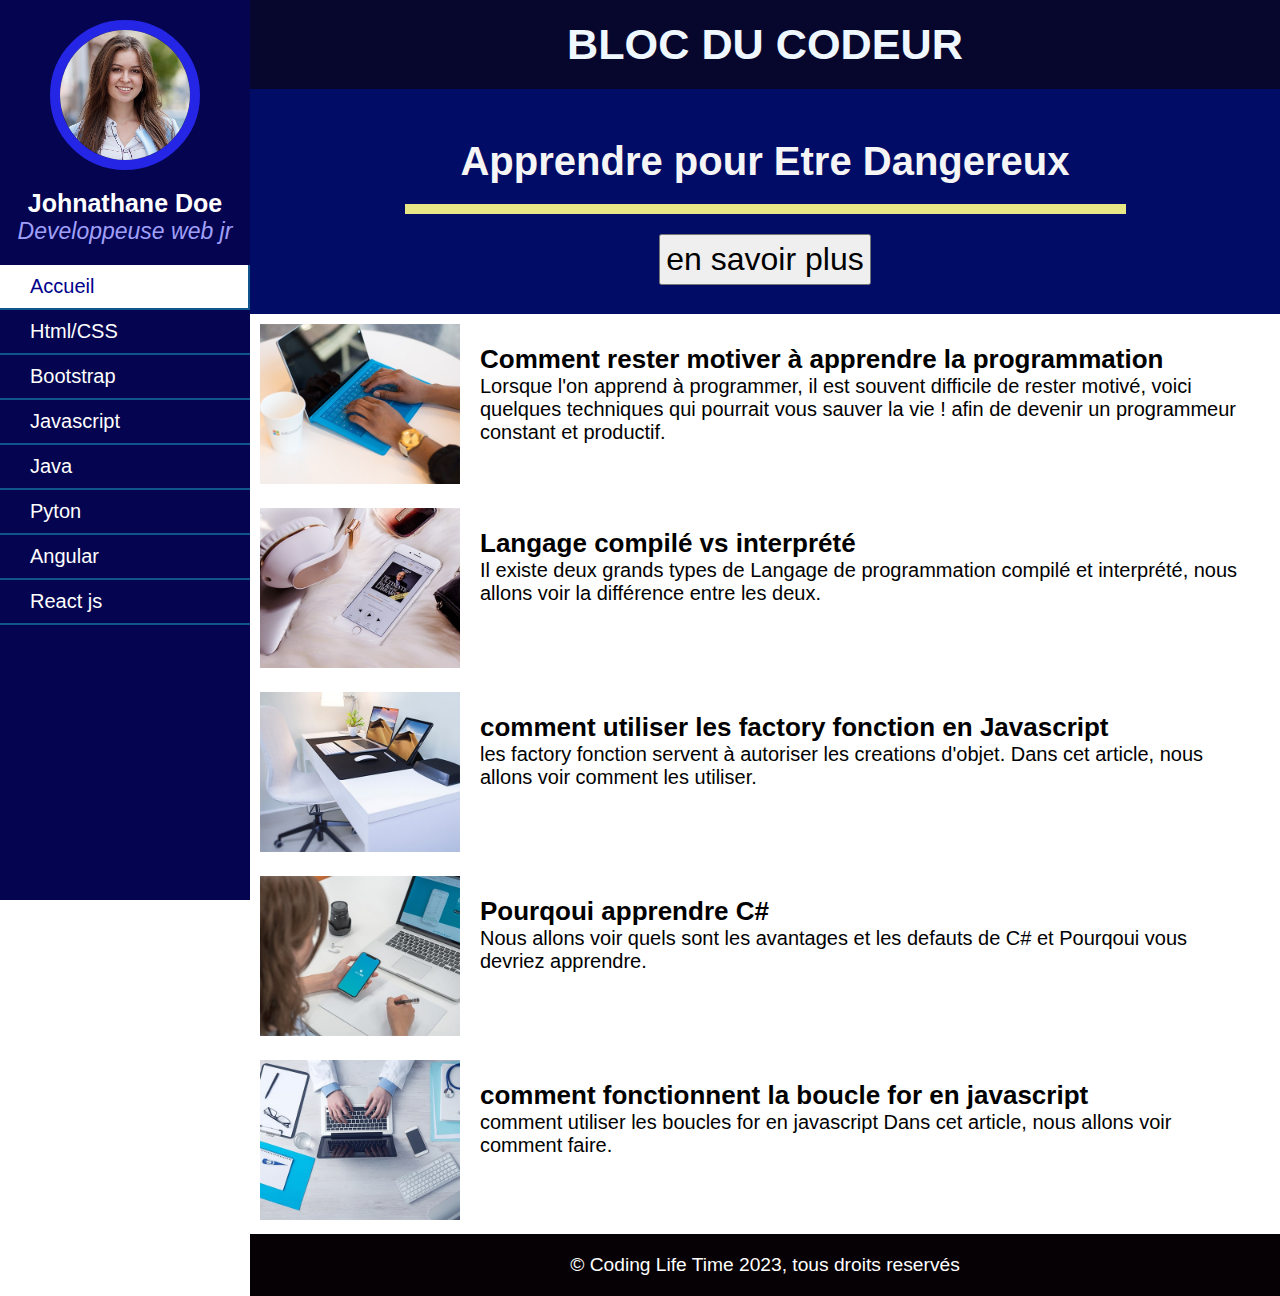
<file: blog.html>
<!DOCTYPE html>
<html lang="zxx">
<head>
  <meta charset="utf-8">
	<title>clshop-bloc du codeur</title>

	<link rel="stylesheet" href="css/style.css">
</head>

<body>
	<div class="container">
		<!-- DEBUT SECTION MENU LATERAL -->
		<div class="sidebar">
			<!-- DEBUT SECTION PROFIL DU BLOGEUR -->
			<div id="profil">
				<!-- PHOTO DE PROFIL -->
				<img src="images/blog/profile.jpg" alt="">

				<h3>Johnathane Doe</h3>
				<p>Developpeuse web jr</p>
			</div>
			<!-- FIN SECTION PROFIL DU BLOGEUR -->

			<!-- DEBUT SECTION LISTE DES ELEMENTS -->
			<ul>
				<li> <a href="#" class="active">Accueil</a></li>
				<li> <a href="#">Html/CSS</a></li>
				<li> <a href="#">Bootstrap</a></li>
				<li> <a href="#">Javascript</a></li>
				<li> <a href="#">Java</a></li>
				<li> <a href="#">Pyton</a></li>
				<li> <a href="#">Angular</a></li>
				<li> <a href="#">React js</a></li>
			</ul>

			<!-- FIN SECTION LISTE DES ELEMENTS -->

		</div>

		<!-- FIN SECTION MENU LATERAL -->

		<!-- debut section contenu blog -->

		<section>
			<!-- debut entête du blog -->
			<header>
				<h2> <a href="#">BLOC DU CODEUR</a></h2>
			</header>
			<!-- fin debut entête du blog -->

			<!-- debut section banniere -->
			<div class="banner">
				<div class="titre">
					<h2>Apprendre pour Etre Dangereux</h2>
				</div>
				<div class="trait"></div>
				<div class="btn">
					<button>en savoir plus</button>
				</div>
			</div>
			<!-- fin section banniere -->

			<!-- debut section des article  -->
			<div class="articles">
				<!-- debut article 1  -->
				<article>
					<div class="article">
						<img src="images/blog/blog-1.jpg" alt="">
					</div>
					<div class="titre-article">
						<h3>Comment rester motiver à apprendre la programmation</h3>
						<p>
							Lorsque l'on apprend à programmer, il est souvent
							difficile de rester motivé, voici quelques
							techniques qui pourrait vous sauver la vie ! afin
							de devenir un programmeur constant et productif.
						</p>
					</div>
					
				</article>
			</div>
			<!-- fin section des article 1  -->

			<!-- debut section des article 2 -->
			<article>
				<!-- debut article 2 -->
				<div class="article">
					<img src="images/blog/blog-2.jpg" alt="">
                  </div>
				  <div class="titre-article">
					<h3>Langage compilé vs interprété</h3>
                     <p>Il existe deux grands types de Langage de 
						programmation compilé et interprété, nous
						allons voir la différence entre les deux.
					  	</p>
				  </div>
			</article>
                 <!-- fin article 2 -->
                 <article>
				 <!-- debut article 3 -->
                  <div class="article">
					<img src="images/blog/blog-3.jpg" alt="">
                 </div>
				 <div class="titre-article">
                  <h3>comment utiliser les factory
					fonction en Javascript</h3>
					<p>les factory fonction servent à autoriser les
						creations d'objet. Dans cet article, nous allons
						voir comment les utiliser.
					</p>
				 </div>
				</article>
				<!-- fin article 3 -->
				<article>
					<!-- debut article 4 -->
					<div class="article">
						<img src="images/blog/blog-4.jpg" alt="">
                   </div>
				   <div class="titre-article">
                    <h3>Pourqoui apprendre C#</h3>
					<p>Nous allons voir quels sont les avantages et les
						defauts de C# et Pourqoui vous devriez
						apprendre. 
					</p>
				   </div>
				</article>
				<!-- fin article 4 -->

				<!-- debut article 5 -->
				<article>
					<div class="article">
                    <img src="images/blog/blog-5.jpg" alt="">
					</div>
					<div class="titre-article">
                      <h3>comment fonctionnent 
						la boucle for en javascript</h3>
						<p>comment utiliser les boucles for en javascript
							Dans cet article, nous allons voir comment 
							faire.
						</p>
					</div>
				</article>
				<!-- fin article 5 -->

				<!-- debut section pied de page  -->
				<div class="footer">
                 <p>&copy; Coding Life Time 2023, tous droits reservés </p>
				</div>

				<!-- fin section pied de page  -->
		</section>

	</div>
</body>

</html>
</file>
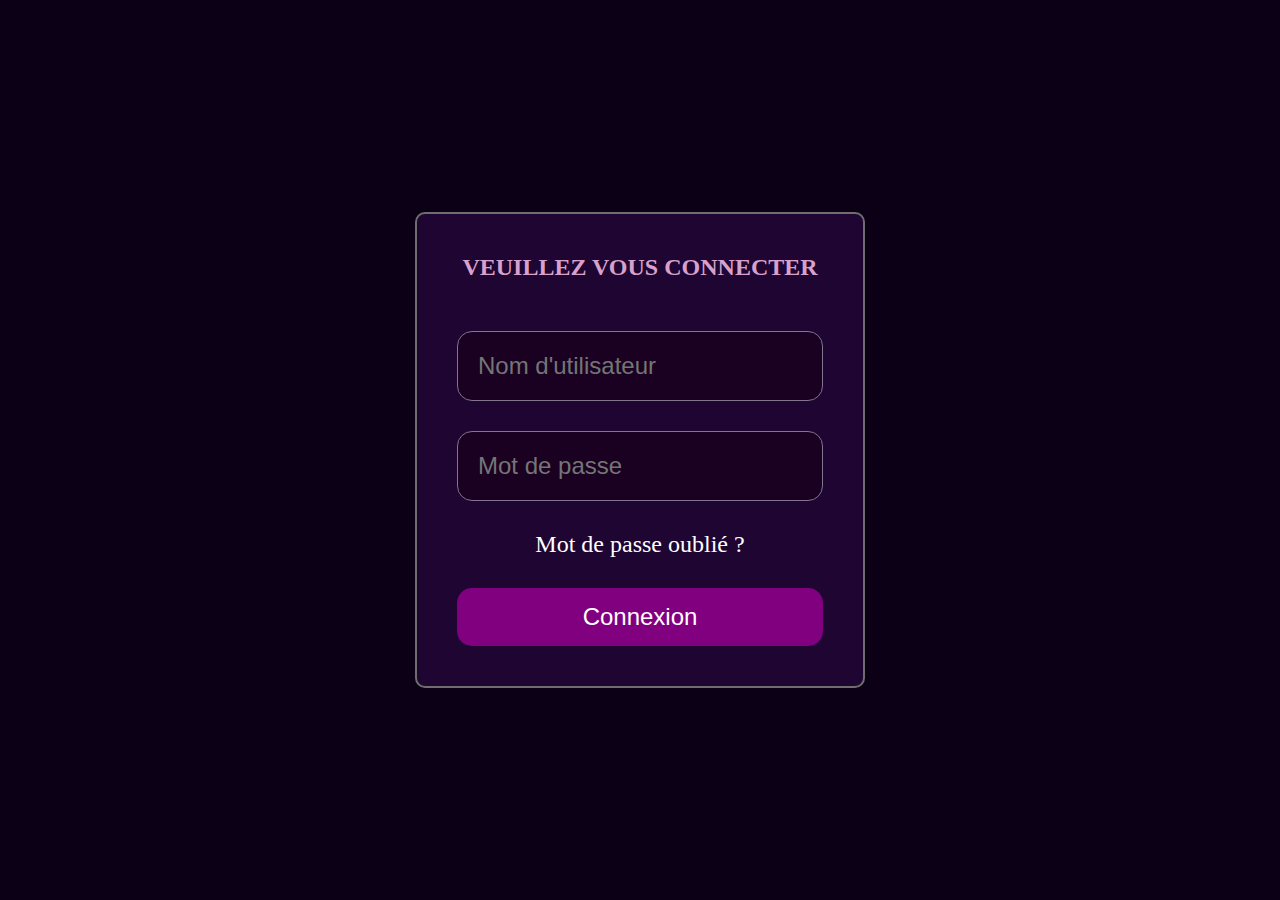
<file: connexion.html>
<!DOCTYPE html>
<html lang="zxx">
<head>
    <meta charset="UTF-8">
    <meta http-equiv="X-UA-Compatible" content="IE=edge">
    <meta name="viewport" content="width=device-width, initial-scale=1.0">
    <title>clshop-connexion</title>
    <link rel="stylesheet" href="css/style-form.css">
</head>
<body>
    <div class="container">
   <form >
    <h2>veuillez vous connecter</h2>
    <div class="username">
        <input type="text" placeholder="Nom d'utilisateur">
    </div>
    <div class="password">
        <input type="password" placeholder="Mot de passe"> 
     </div>
     <div class="lien">
        <a href="#">Mot de passe oublié ?</a>
     </div>
     <div class="btn">
       <button>Connexion</button>
     </div>
   </form>
    </div>
</body>
</html>
</file>
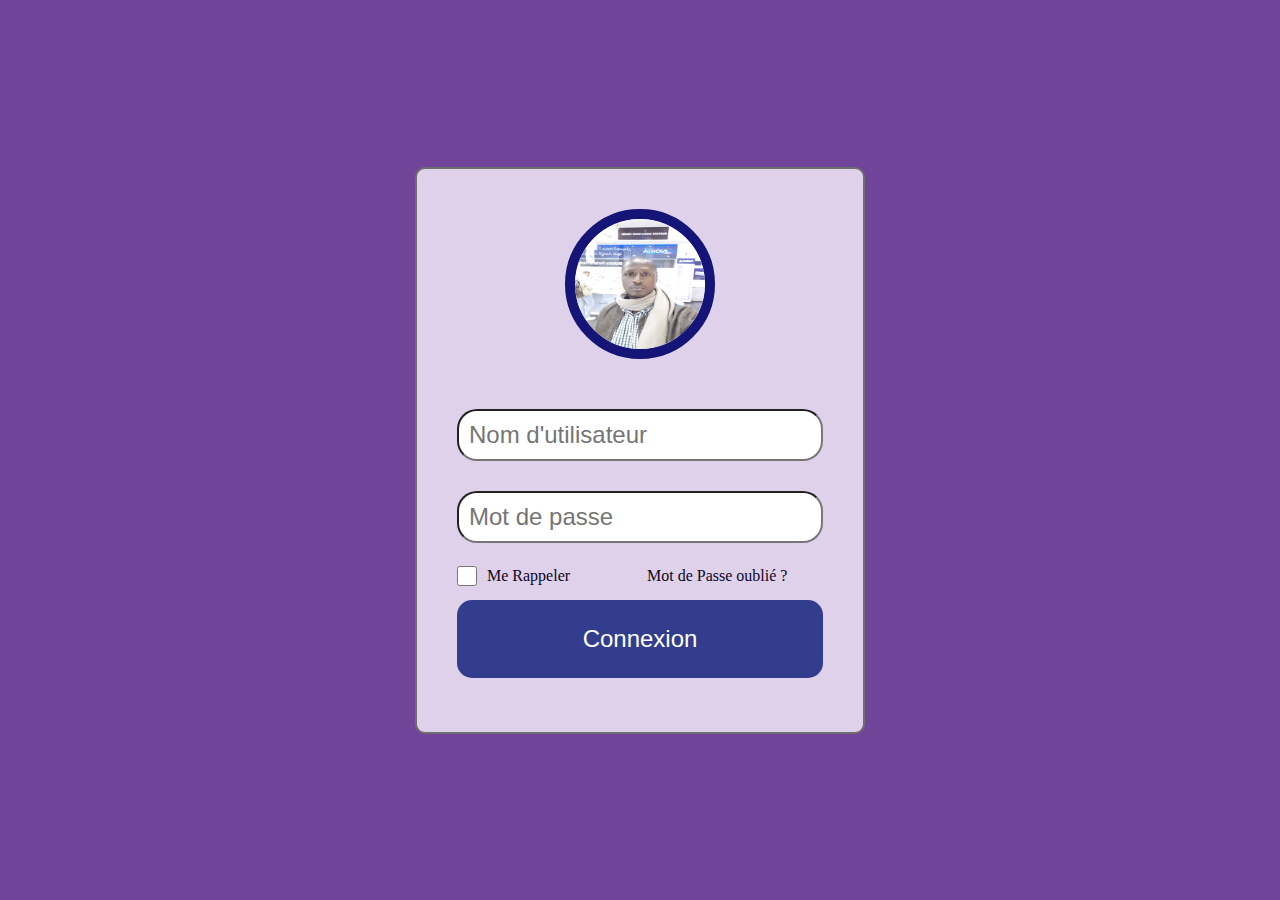
<file: devoir.html>
<!DOCTYPE html>
<html lang="zxx">
<head>
    <meta charset="UTF-8">
    <meta http-equiv="X-UA-Compatible" content="IE=edge">
    <meta name="viewport" content="width=device-width, initial-scale=1.0">
    <title>Connexion</title>
    <link rel="stylesheet" href="css/style-devoir.css">
</head>
<body>
   <div class="container">
    <form>
        <div>
        <img src="images/blog/fode.jpg" alt="">
    </div>
      
      <div class="username">
         <input type="text" placeholder="Nom d'utilisateur">
      </div>
      <div class="Mot de Passe">
        <input type="password" placeholder="Mot de passe">
      </div>
      <div class="lien">
        <div>
          <input type="checkbox">
          <a href="#"> Me Rappeler</a>      
        </div>
        <div>
          <a href="#">Mot de Passe oublié ?</a>  
        </div>
        
      </div>
         <div class="btn">
           <button>Connexion</button>
         </div>
    </form>
   </div> 
</body>
</html>
</file>
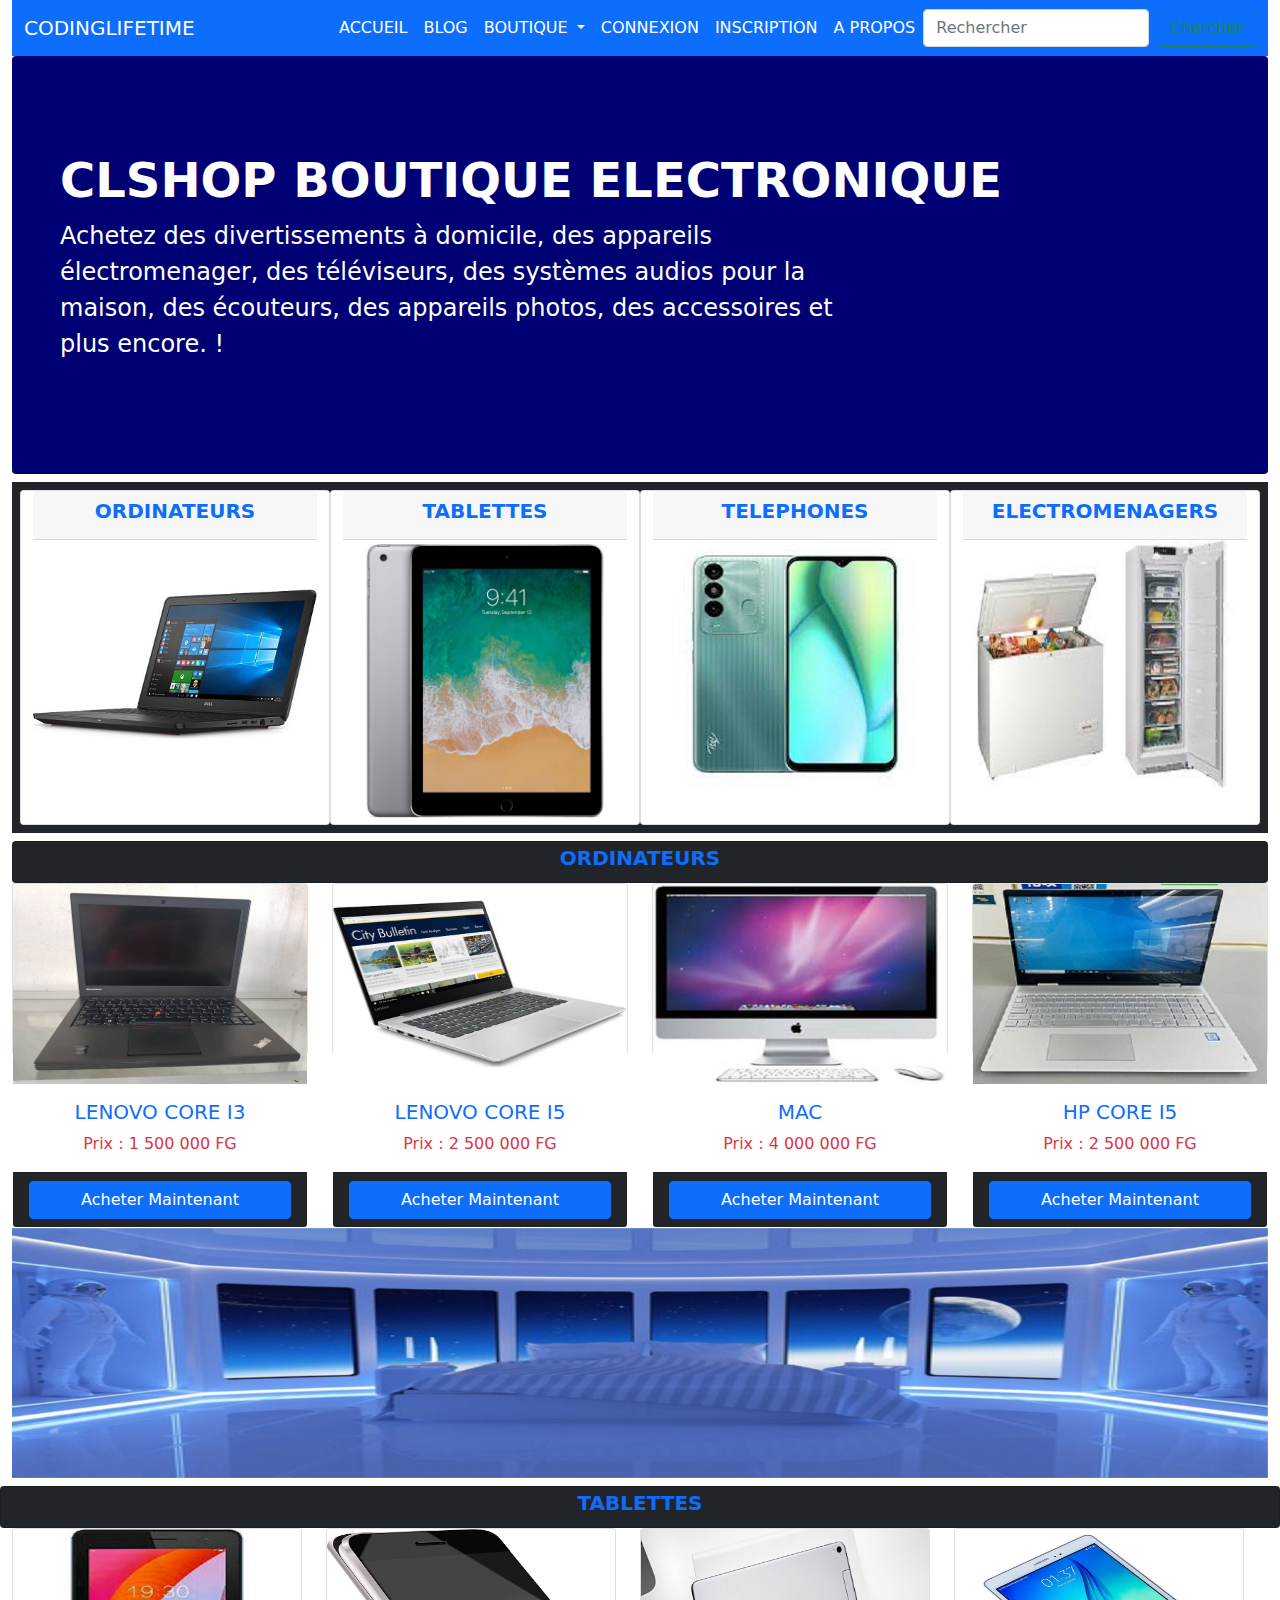
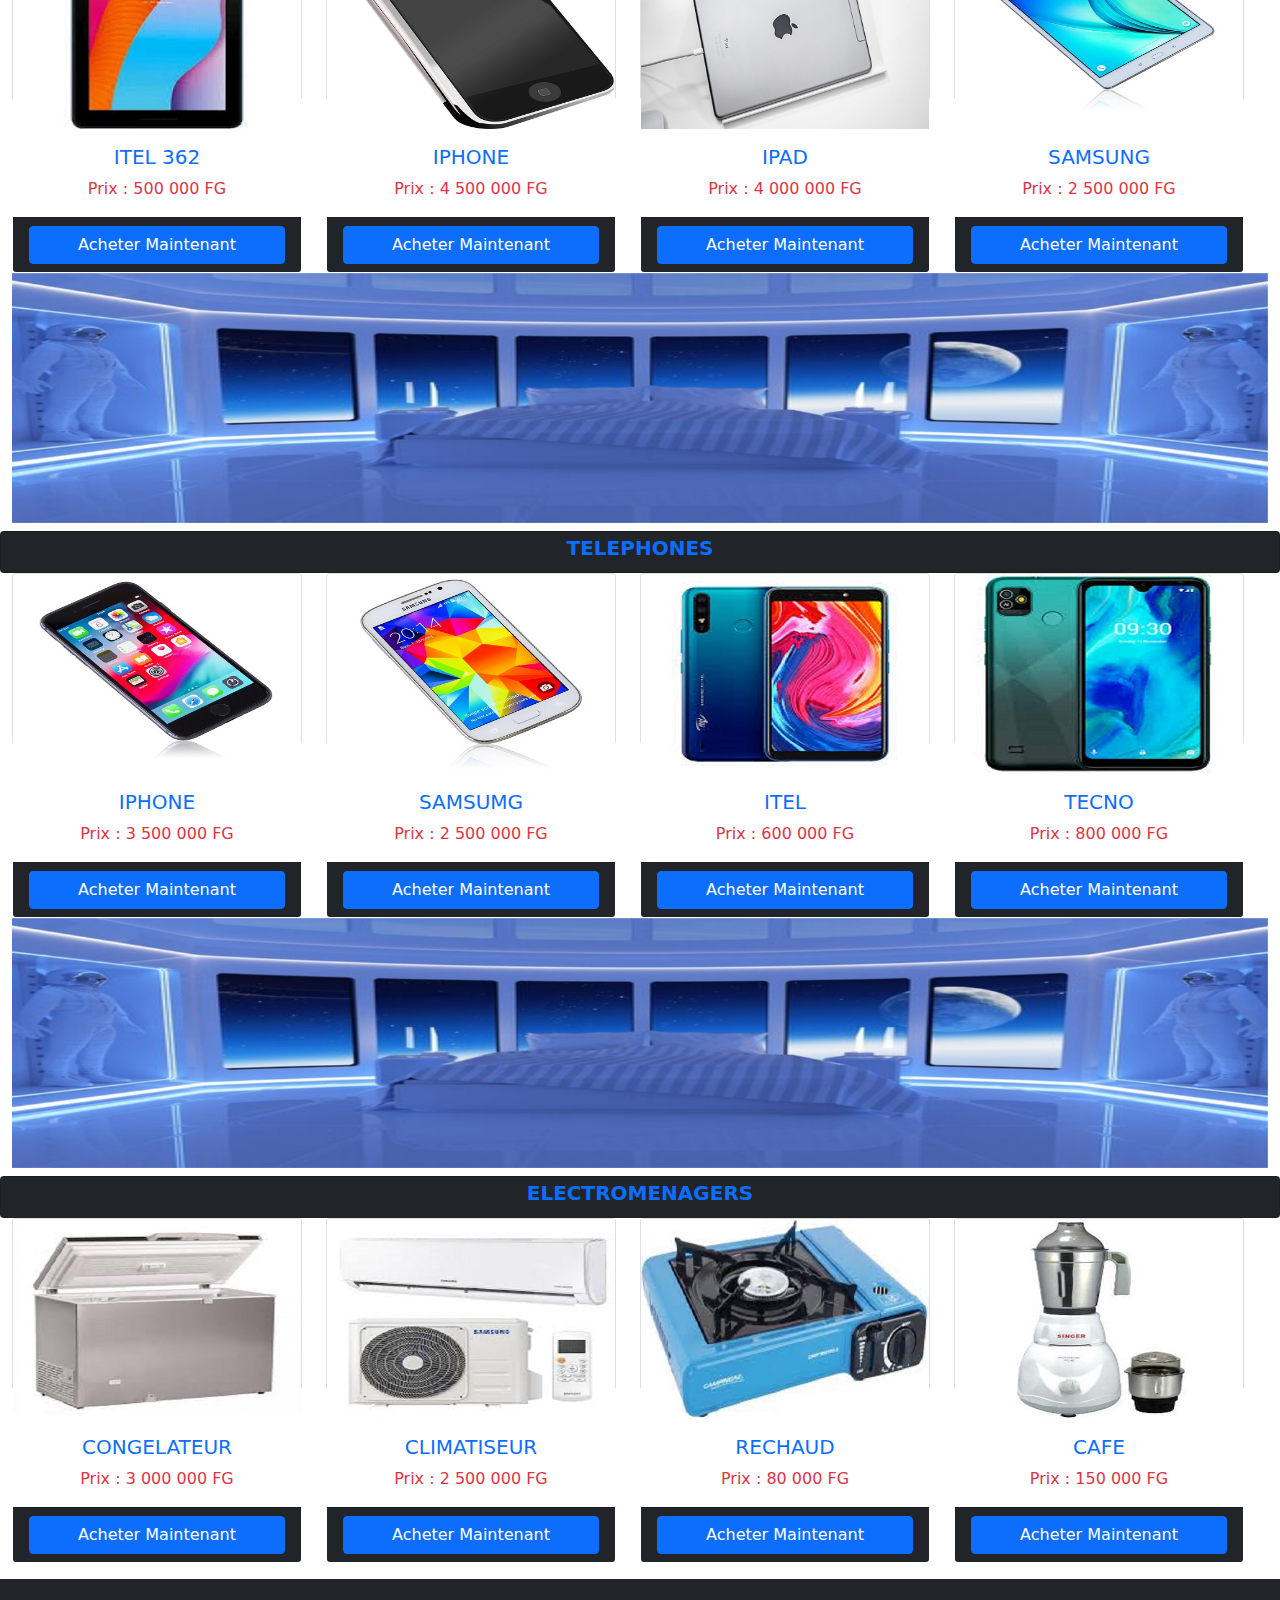
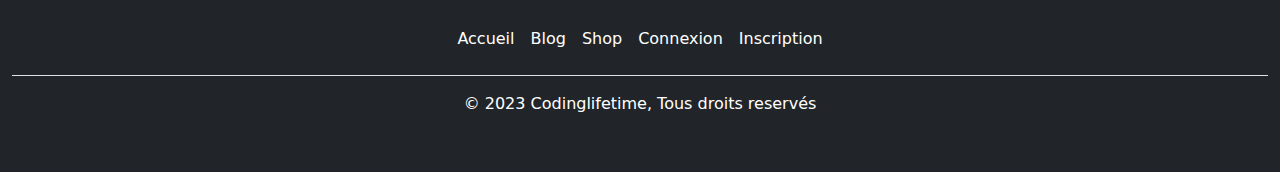
<file: electronique.html>
<!DOCTYPE html>
<html lang="zxx">

<head>
    <meta charset="UTF-8">
    <meta http-equiv="X-UA-Compatible" content="IE=edge">
    <meta name="viewport" content="width=device-width, initial-scale=1.0">
    <title>clshop-Page Electronique</title>
    <!-- liaison fichiers bootstrap  -->
    <link rel="stylesheet" href="css/bootstrap.min.css">
    <script src="js/bootstrap.min.js"></script>
</head>
<body>
    <div class="container-fluid">
         <!-- Debut section menu de navigation  -->
         <nav class="navbar navbar-expand-lg navbar-light bg-primary">
            <div class="container-fluid">
                <a class="navbar-brand text-white" href="index.html">CODINGLIFETIME</a>
                <button class="navbar-toggler" type="button" data-bs-toggle="collapse"
                    data-bs-target="#navbarSupportedContent" aria-controls="navbarSupportedContent"
                    aria-expanded="false" aria-label="Toggle navigation">
                    <span class="navbar-toggler-icon"></span>
                </button>
                <div class="collapse navbar-collapse" id="navbarSupportedContent">
                    <ul class="navbar-nav ms-auto mb-2 mb-lg-0">
                        <li class="nav-item">
                            <a class="nav-link text-white" aria-current="page" href="index.html">ACCUEIL</a>
                        </li>
                        <li class="nav-item">
                            <a class="nav-link text-white" href="blog.html">BLOG</a>
                        </li>
                        <li class="nav-item dropdown">
                            <a class="nav-link dropdown-toggle text-white" href="#" id="navbarDropdown" role="button"
                                data-bs-toggle="dropdown" aria-expanded="false">
                                BOUTIQUE
                            </a>
                            <ul class="dropdown-menu" aria-labelledby="navbarDropdown">
                                <li><a class="dropdown-item" href="shop.html">Shop</a></li>
                                <li><a class="dropdown-item" href="electronique.html">Electronique</a></li>

                            </ul>
                        </li>
                        <li class="nav-item">
                            <a class="nav-link text-white" href="connexion.html">CONNEXION</a>
                        </li>
                        </li>
                        <li class="nav-item">
                            <a class="nav-link text-white" href="inscription.html">INSCRIPTION</a>
                        </li>
                        <li class="nav-item">
                            <a class="nav-link text-white" href="apropos.html">A PROPOS</a>
                        </li>
                        </li>
                    </ul>
                    <form class="d-flex">
                        <input class="form-control me-2" type="search" placeholder="Rechercher" aria-label="Search">
                        <button class="btn btn-outline-success" type="submit">Chercher</button>
                    </form>
                </div>
            </div>
        </nav>
        <!-- Fin section menu de navigation  -->

        <!-- debut section banière -->
        <div class="p-5 rounded" style="background: #000075";>
            <div class="py-5 text-wite">
                <h1 class="display-5 fw-bolder text-white">CLSHOP BOUTIQUE ELECTRONIQUE</h1>
                <p class="col-md-8 fs-4 text-white">Achetez des divertissements à domicile, des appareils électromenager, des téléviseurs, des systèmes audios pour la maison, des écouteurs, des appareils photos, des accessoires et plus encore. !</p>
            </div>
        </div>
        <!-- fin section banière -->

        <!-- debut section type des produit -->
        <div class="container-fluid">
            <div class="row bg-dark p-2 mt-2">
                <div class="card col">
                    <div class="card-header text-center">
                        <h5 class="fw-bolder text-primary">ORDINATEURS</h5>
                    </div>
                    <img src="./images/pc.jpg" class="card-img-top" alt="">
                </div>

                <div class="card col">
                    <div class="card-header text-center">
                        <h5 class="fw-bolder text-primary">TABLETTES</h5>
                    </div>
                    <img src="./images/iphone1.jpg" class="card-img-top" alt="">
                </div>

                <div class="card col">
                    <div class="card-header text-center">
                        <h5 class="fw-bolder text-primary">TELEPHONES</h5>
                    </div>
                    <img src="./images/itel.jpeg" class="card-img-top" alt="">
                </div>
                <div class="card col">
                    <div class="card-header text-center">
                        <h5 class="fw-bolder text-primary">ELECTROMENAGERS</h5>
                    </div>
                    <img src="./images/conge.jpeg" class="card-img-top" alt="">
                </div>
            </div>
        </div>
        <!-- fin section type des produit -->

        <!-- début section ordi  -->
        <div class="card bg-dark text-white text-center mt-2 p-1">
            <h5 class="text-primary fw-bold">ORDINATEURS</h5>
        </div>
        <div class="row">
            <div class="col">
                <div class="card h-50">
                    <img src="images/lenov.jpg" style="height: 200px" class="card-img-top" alt="...">
                    <div class="card-body text-center">
                        <h5 class="card-title text-primary text-center">LENOVO CORE I3</h5>
                        <p class="card-text text-danger">Prix : 1 500 000 FG</p>
                    </div>
                    <div class="card-footer bg-dark">
                        <button class="btn btn-primary w-100">Acheter Maintenant</button>
                    </div>
                </div>
            </div>
            <div class="col">
                <div class="card h-50">
                    <img src="images/lenov1.jpg" style="height: 200px;" class="card-img-top" alt="...">
                    <div class="card-body text-center">
                        <h5 class="card-title text-primary text-center">LENOVO CORE I5</h5>
                        <p class="card-text text-danger">Prix : 2 500 000 FG</p>
                    </div>
                    <div class="card-footer bg-dark">
                        <button class="btn btn-primary w-100">Acheter Maintenant</button>
                    </div>
                </div>
            </div>
            <div class="col">
                <div class="card h-50">
                    <img src="images/mac.jpg" style="height: 200px" class="card-img-top" alt="...">
                    <div class="card-body">
                        <h5 class="card-title text-primary text-center">MAC</h5>
                        <p class="card-text text-center text-danger">Prix : 4 000 000 FG</p>
                    </div>
                    <div class="card-footer bg-dark">
                        <button class="btn btn-primary w-100">Acheter Maintenant</button>
                    </div>
                </div>
            </div>
            <div class="col">
                <div class="card h-50">
                    <img src="images/or.jpg" height="200" class="card-img-top" alt="...">
                    <div class="card-body">
                        <h5 class="card-title text-primary text-center">HP CORE I5</h5>
                        <p class="card-text text-center text-danger">Prix : 2 500 000 FG</p>
                    </div>
                    <div class="card-footer bg-dark">
                        <button class="btn btn-primary w-100">Acheter Maintenant</button>
                    </div>
                </div>
            </div>
        <!-- fin section ordi  -->
        <div id="carouselExampleSlidesOnly" class="carousel slide" data-bs-ride="carousel">
            <div class="carousel-inner">
                <div class="carousel-item active">
                    <img src="images/1.jpg" style="height: 250px;" class="d-block w-100" alt="...">
                </div>
                
            </div>
        </div>
        

        <!-- fin section tablette  -->
        <div class="card bg-dark text-white text-center mt-2 p-1">
            <h5 class="text-primary fw-bold">TABLETTES</h5>
        </div>
        <div class="row">
            <div class="col">
                <div class="card h-50">
                    <img src="images/itelt1.jpeg" style="height: 200px" class="card-img-top" alt="...">
                    <div class="card-body text-center">
                        <h5 class="card-title text-primary text-center">ITEL 362</h5>
                        <p class="card-text text-danger">Prix : 500 000 FG</p>
                    </div>
                    <div class="card-footer bg-dark">
                        <button class="btn btn-primary w-100">Acheter Maintenant</button>
                    </div>
                </div>
            </div>
            <div class="col">
                <div class="card h-50">
                    <img src="images/mobile.png" style="height: 200px;" class="card-img-top" alt="...">
                    <div class="card-body text-center">
                        <h5 class="card-title text-primary text-center">IPHONE</h5>
                        <p class="card-text text-danger">Prix : 4 500 000 FG</p>
                    </div>
                    <div class="card-footer bg-dark">
                        <button class="btn btn-primary w-100">Acheter Maintenant</button>
                    </div>
                </div>
            </div>
            <div class="col">
                <div class="card h-50">
                    <img src="images/ipad.jpg" style="height: 200px" class="card-img-top" alt="...">
                    <div class="card-body">
                        <h5 class="card-title text-primary text-center">IPAD</h5>
                        <p class="card-text text-center text-danger">Prix : 4 000 000 FG</p>
                    </div>
                    <div class="card-footer bg-dark">
                        <button class="btn btn-primary w-100">Acheter Maintenant</button>
                    </div>
                </div>
            </div>
            <div class="col">
                <div class="card h-50">
                    <img src="images/samsungt.jpg" height="200" class="card-img-top" alt="...">
                    <div class="card-body">
                        <h5 class="card-title text-primary text-center">SAMSUNG</h5>
                        <p class="card-text text-center text-danger">Prix : 2 500 000 FG</p>
                    </div>
                    <div class="card-footer bg-dark">
                        <button class="btn btn-primary w-100">Acheter Maintenant</button>
                    </div>
                </div>
            </div>
        </div>
        <!-- fin section tablette  -->
        <div id="carouselExampleSlidesOnly" class="carousel slide" data-bs-ride="carousel">
            <div class="carousel-inner">
                <div class="carousel-item active">
                    <img src="images/1.jpg" style="height: 250px;" class="d-block w-100" alt="...">
                </div>
                
            </div>
        </div>

        <!-- debut section telephone  -->
        <div class="card bg-dark text-white text-center mt-2 p-1">
            <h5 class="text-primary fw-bold">TELEPHONES</h5>
        </div>
        <div class="row">
            <div class="col">
                <div class="card h-50">
                    <img src="images/iphones.jpg" style="height: 200px" class="card-img-top" alt="...">
                    <div class="card-body text-center">
                        <h5 class="card-title text-primary text-center">IPHONE</h5>
                        <p class="card-text text-danger">Prix : 3 500 000 FG</p>
                    </div>
                    <div class="card-footer bg-dark">
                        <button class="btn btn-primary w-100">Acheter Maintenant</button>
                    </div>
                </div>
            </div>
            <div class="col">
                <div class="card h-50">
                    <img src="images/samm.jpg" style="height: 200px;" class="card-img-top" alt="...">
                    <div class="card-body text-center">
                        <h5 class="card-title text-primary text-center">SAMSUMG</h5>
                        <p class="card-text text-danger">Prix : 2 500 000 FG</p>
                    </div>
                    <div class="card-footer bg-dark">
                        <button class="btn btn-primary w-100">Acheter Maintenant</button>
                    </div>
                </div>
            </div>
            <div class="col">
                <div class="card h-50">
                    <img src="images/itel1.jpeg" style="height: 200px" class="card-img-top" alt="...">
                    <div class="card-body">
                        <h5 class="card-title text-primary text-center">ITEL</h5>
                        <p class="card-text text-center text-danger">Prix :  600 000 FG</p>
                    </div>
                    <div class="card-footer bg-dark">
                        <button class="btn btn-primary w-100">Acheter Maintenant</button>
                    </div>
                </div>
            </div>
            <div class="col">
                <div class="card h-50">
                    <img src="images/tecn.jpeg" height="200" class="card-img-top" alt="...">
                    <div class="card-body">
                        <h5 class="card-title text-primary text-center">TECNO</h5>
                        <p class="card-text text-center text-danger">Prix : 800 000 FG</p>
                    </div>
                    <div class="card-footer bg-dark">
                        <button class="btn btn-primary w-100">Acheter Maintenant</button>
                    </div>
                </div>
            </div>
        </div>
        <!-- fin   section telephone -->
        <div id="carouselExampleSlidesOnly" class="carousel slide" data-bs-ride="carousel">
            <div class="carousel-inner">
                <div class="carousel-item active">
                    <img src="images/1.jpg" style="height: 250px;" class="d-block w-100" alt="...">
                </div>
                
            </div>
        </div>

        <!-- debut section electromenagers -->
        <div class="card bg-dark text-white text-center mt-2 p-1">
            <h5 class="text-primary fw-bold">ELECTROMENAGERS</h5>
        </div>
        <div class="row">
            <div class="col">
                <div class="card h-50">
                    <img src="images/conge1.jpeg" style="height: 200px" class="card-img-top" alt="...">
                    <div class="card-body text-center">
                        <h5 class="card-title text-primary text-center">CONGELATEUR</h5>
                        <p class="card-text text-danger">Prix : 3 000 000 FG</p>
                    </div>
                    <div class="card-footer bg-dark">
                        <button class="btn btn-primary w-100">Acheter Maintenant</button>
                    </div>
                </div>
            </div>
            <div class="col">
                <div class="card h-50">
                    <img src="images/clim1.jpeg" style="height: 200px;" class="card-img-top" alt="...">
                    <div class="card-body text-center">
                        <h5 class="card-title text-primary text-center">CLIMATISEUR</h5>
                        <p class="card-text text-danger">Prix : 2 500 000 FG</p>
                    </div>
                    <div class="card-footer bg-dark">
                        <button class="btn btn-primary w-100">Acheter Maintenant</button>
                    </div>
                </div>
            </div>
            <div class="col">
                <div class="card h-50">
                    <img src="images/rechaud1.jpeg" style="height: 200px" class="card-img-top" alt="...">
                    <div class="card-body">
                        <h5 class="card-title text-primary text-center">RECHAUD</h5>
                        <p class="card-text text-center text-danger">Prix :  80 000 FG</p>
                    </div>
                    <div class="card-footer bg-dark">
                        <button class="btn btn-primary w-100">Acheter Maintenant</button>
                    </div>
                </div>
            </div>
            <div class="col">
                <div class="card h-50">
                    <img src="images/mena.jpg" height="200" class="card-img-top" alt="...">
                    <div class="card-body">
                        <h5 class="card-title text-primary text-center">CAFE</h5>
                        <p class="card-text text-center text-danger">Prix : 150 000 FG</p>
                    </div>
                    <div class="card-footer bg-dark">
                        <button class="btn btn-primary w-100">Acheter Maintenant</button>
                    </div>
                </div>
            </div>
        </div>
        <!-- fin section electromenagers -->

         <!-- Début section pied de page -->
         <div class="bg-dark mt-3">
            <footer class="py-3 my-4">
                <ul class="nav justify-content-center border-bottom pb-3 mb-3">
                    <li class="nav-item"><a href="index.html" class="nav-link px-2 text-white">Accueil</a></li>
                    <li class="nav-item"><a href="blog.html" class="nav-link px-2 text-white">Blog</a></li>
                    <li class="nav-item"><a href="shop.html" class="nav-link px-2 text-white">Shop</a></li>
                    <li class="nav-item"><a href="connexion.html" class="nav-link px-2 text-white">Connexion</a></li>
                    <li class="nav-item"><a href="inscription.html" class="nav-link px-2 text-white">Inscription</a></li>
                </ul>
                <p class="text-center text-white">&copy; 2023 Codinglifetime, Tous droits reservés</p>
            </footer>
        </div>
        <!-- fin section pied de page -->
</body>
</html>
</file>
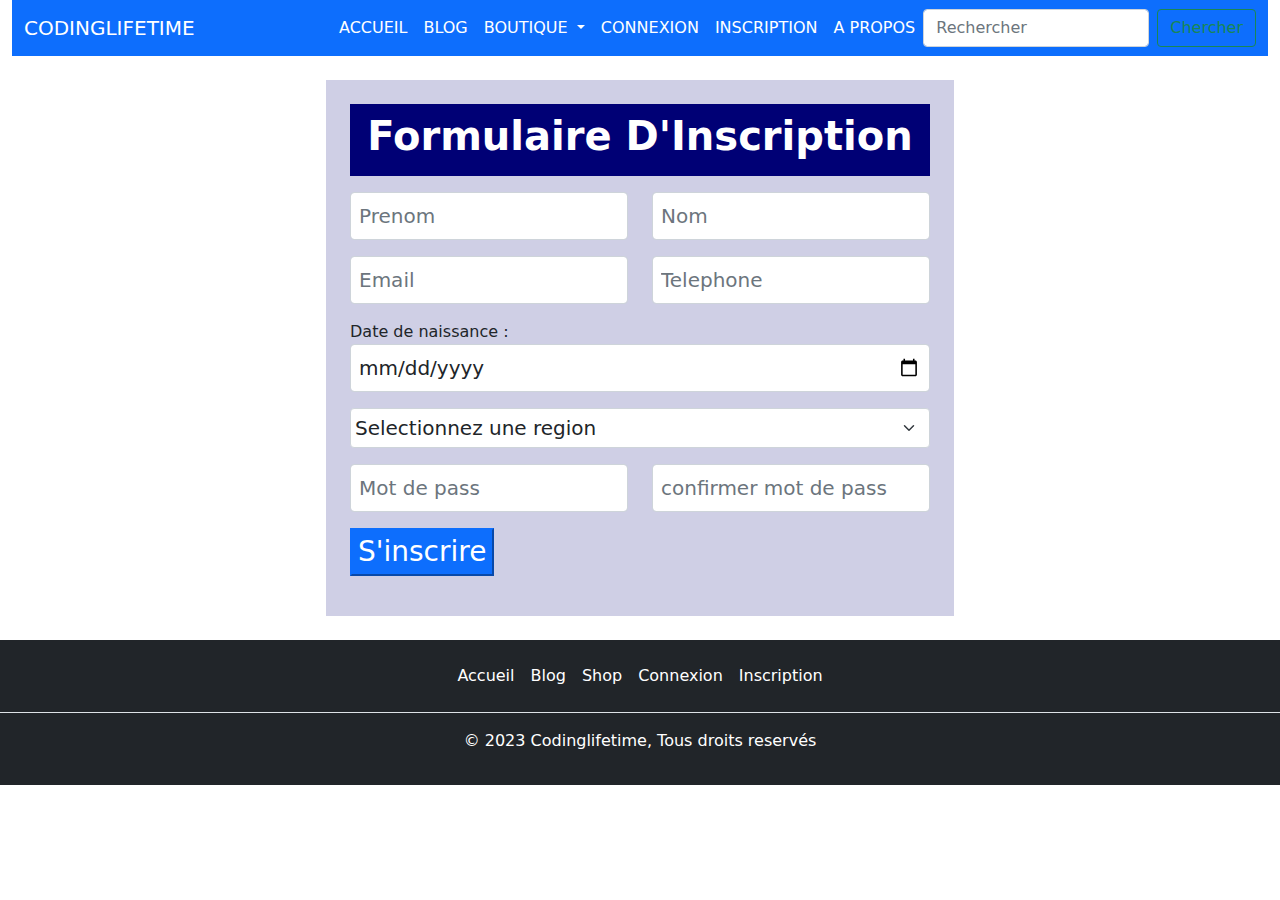
<file: inscription.html>
<!DOCTYPE html>
<html lang="en">

<head>
    <meta charset="UTF-8">
    <meta http-equiv="X-UA-Compatible" content="IE=edge">
    <meta name="viewport" content="width=device-width, initial-scale=1.0">
    <title>Inscrition - Clshop</title>
    <!-- liaison fichiers bootstrap  -->
    <link rel="stylesheet" href="css/bootstrap.min.css">
    <script src="js/bootstrap.min.js"></script>
</head>

<body>
    <div class="container-fluid">
        <!-- Debut section menu de navigation  -->
        <nav class="navbar navbar-expand-lg navbar-light bg-primary">
            <div class="container-fluid">
                <a class="navbar-brand text-white" href="index.html">CODINGLIFETIME</a>
                <button class="navbar-toggler" type="button" data-bs-toggle="collapse"
                    data-bs-target="#navbarSupportedContent" aria-controls="navbarSupportedContent"
                    aria-expanded="false" aria-label="Toggle navigation">
                    <span class="navbar-toggler-icon"></span>
                </button>
                <div class="collapse navbar-collapse" id="navbarSupportedContent">
                    <ul class="navbar-nav ms-auto mb-2 mb-lg-0">
                        <li class="nav-item">
                            <a class="nav-link text-white" aria-current="page" href="index.html">ACCUEIL</a>
                        </li>
                        <li class="nav-item">
                            <a class="nav-link text-white" href="blog.html">BLOG</a>
                        </li>
                        <li class="nav-item dropdown">
                            <a class="nav-link dropdown-toggle text-white" href="#" id="navbarDropdown" role="button"
                                data-bs-toggle="dropdown" aria-expanded="false">
                                BOUTIQUE
                            </a>
                            <ul class="dropdown-menu" aria-labelledby="navbarDropdown">
                                <li><a class="dropdown-item" href="shop.html">Shop</a></li>
                                <li><a class="dropdown-item" href="electronique.html">Electronique</a></li>

                            </ul>
                        </li>
                        <li class="nav-item">
                            <a class="nav-link text-white" href="connexion.html">CONNEXION</a>
                        </li>
                        </li>
                        <li class="nav-item">
                            <a class="nav-link text-white" href="inscription.html">INSCRIPTION</a>
                        </li>
                        <li class="nav-item">
                            <a class="nav-link text-white" href="apropos.html">A PROPOS</a>
                        </li>
                        </li>
                    </ul>
                    <form class="d-flex">
                        <input class="form-control me-2" type="search" placeholder="Rechercher" aria-label="Search">
                        <button class="btn btn-outline-success" type="submit">Chercher</button>
                    </form>
                </div>
            </div>
        </nav>
        <!-- Fin section menu de navigation  -->

        <!-- debut formulaire d'inscription -->
        <div class="mt-4 w-50 mx-auto p-4" style="background:#00007530;">
            <form>
                <div class="text-white text-center p-2 mb-3" style="background-color: #000075;">
                    <h2 class="fs-1 fw-bold">Formulaire D'Inscription</h2>
                </div>
                <div class="row mb-3">
                    <div class="col"> 
                        <input class="form-control p-2 fs-5" type="text" placeholder="Prenom">
                    </div>
                    <div class="col">
                        <input class="form-control p-2 fs-5" type="text" placeholder="Nom">
                    </div>
                </div>
                <div class="row mb-3">
                    <div class="col">
                        <input class="form-control p-2 fs-5" type="email" placeholder="Email">
                    </div>
                    <div class="col">
                        <input class="form-control p-2 fs-5" type="text" placeholder="Telephone">
                    </div>
                </div>
                <div class="mb-3">
                    <label>Date de naissance :</label><br>
                    <input class="form-control p-2 fs-5" type="date">
                    <!-- <input class="form-control" type="date" name="" id=""> -->
                </div>
                <div class="mb-3">
                    <select class="form-select p-1 fs-5">
                        <option value="">Selectionnez une region</option>
                        <option value="">Conakry</option>
                        <option value="">Kindia</option>
                        <option value="">Mamou</option>
                        <option value="">Boké</option>
                        <option value="">Labé</option>
                        <option value="">Kankan</option>
                        <option value="">Faranah</option>
                        <option value="">N'zérékoré</option>
                    </select>
                </div>
                <div class="row mb-3">
                    <div class="col">
                        <input class="form-control p-2 fs-5" type="password" placeholder="Mot de pass">
                    </div>
                    <div class="col">
                        <input class="form-control p-2 fs-5" type="password" placeholder="confirmer mot de pass">
                    </div>
                </div>
                <div class="mb-3">
                    <button class="brn btn-primary fs-3">S'inscrire</button>
                </div>
            </form>
        </div>
    </div>
    <!-- fin formulaire d'inscription -->

    <!-- Début section pied de page -->
    <div class="bg-dark mt-3">
        <footer class="py-3 my-4">
            <ul class="nav justify-content-center border-bottom pb-3 mb-3">
                <li class="nav-item"><a href="index.html" class="nav-link px-2 text-white">Accueil</a></li>
                <li class="nav-item"><a href="blog.html" class="nav-link px-2 text-white">Blog</a></li>
                <li class="nav-item"><a href="shop.html" class="nav-link px-2 text-white">Shop</a></li>
                <li class="nav-item"><a href="connexion.html" class="nav-link px-2 text-white">Connexion</a></li>
                <li class="nav-item"><a href="inscription.html" class="nav-link px-2 text-white">Inscription</a></li>
            </ul>
            <p class="text-center text-white">&copy; 2023 Codinglifetime, Tous droits reservés</p>
        </footer>
    </div>
    <!-- fin section pied de page -->
</body>

</html>
</file>
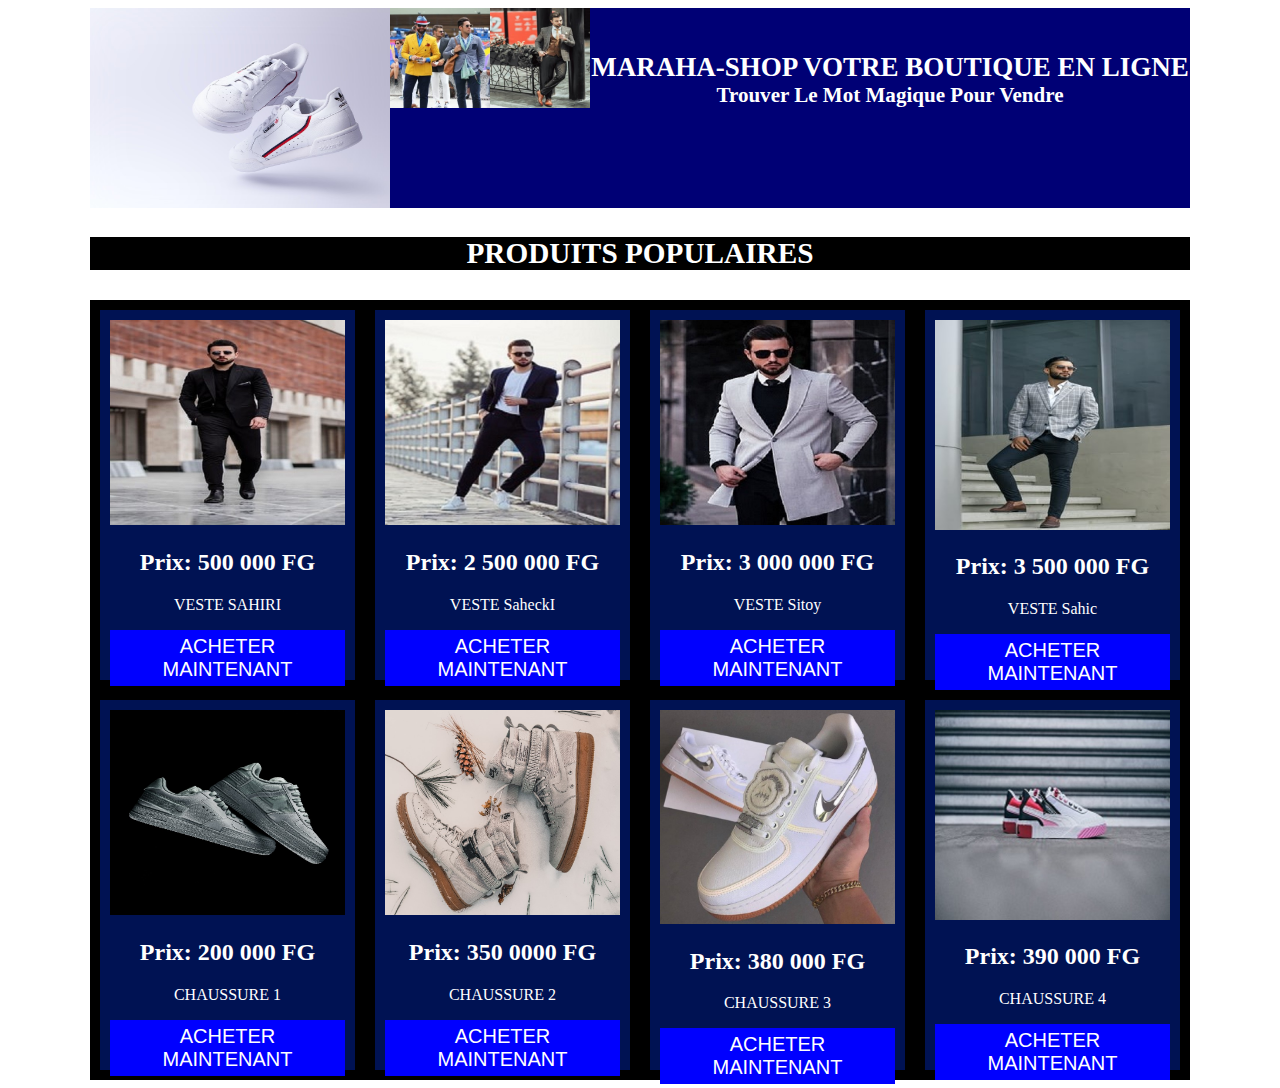
<file: intro.html>
<!DOCTYPE html>
<html>
<head>
	<title>introduction de ma page</title>
	<meta charset="utf-8">
	<style>

		.petite-image{
            width: 100px;
			float: left;
            }

		#bloc-titre{

			text-align: center;
			padding-top: 35px;
			line-height: 5px;
			font-size: 18px;
		}

		#bloc-principal{

			background-color: #000075;
			color: #FFF;
		}


        #bloc-produit{
			background-color: #000;
			color: white;
			font-size: 25px;
			text-transform: uppercase;
			text-align: center;
		}
		
		#produit{
			background-color: #000;
			color: #FFF;
	}
		.liste{
			height: 350px;
			width: 235px;
			background-color: #001253;
			float: left;
			margin: 10px;
			padding: 10px;
			text-align: center;
		}
		.image-liste img{
			width: 100%
		}
		.liste button{
               background-color: blue;
               color: white;
               font-size: 20px;
               border: none;
               padding: 5px;
              cursor: pointer;
		} 

		#chaussure{
			background-color: #000;
			color: #FFF;
		}

		.liste{
			height: 350px;
			width: 235px;
			background-color: #001253;
			float: left;
			margin: 10px;
			padding: 10px;
			text-align: center;
		}
		.image-chaussure img{
			width: 100%
		}

		.liste button{
			background-color: blue;
			color: white;
			font-size: 20px;
			border: none;
			padding: 5px;
			cursor: pointer;
		}
	</style>
</head>
<body>
	<main style="width: 1100px; margin: auto;">

		     <!-- DEBUT SECTION BLOC PRINCIPAL -->

		  <div id="bloc-principal">

		     <img src="images/c2.jpg" style="width: 300px; height:  200px; float: left;">
		     	 <img src="images/v10.jpeg" class="petite-image">
		     	  <img src="images/v11.jpeg" class="petite-image">
		     	    <div id="bloc-titre">
		     	    	<h2 style="text-transform: uppercase;">Maraha-shop votre boutique en ligne</h2>
		     	    	  <h3 style="text-transform: capitalize;">trouver le mot magique pour vendre</h3>
		     	    	
		     	    </div>
		     	<br style="clear: both;">
		     </div>

             <!-- FIN SECTION BLOC PRINCIPAL -->

		<!-- DEBUT SECTION PRODUIT POPULAIRE -->

		<div id="bloc-produit">
			<h3>PRODUITS POPULAIRES</h3>
		       </div>

		<!-- FIN SECTION PRODUIT POPULATION -->

         <!-- DEBUT SECTION LISTE PRODUIT -->

		<div id="produit">
			<div class="liste">
				<div class="image-liste">
					<img src="images/v2.jpeg" alt="IMAGE VESTE">
					  </div>
					<div class="prix">
						<h2>Prix: 500 000 FG</h2>
						<p>VESTE SAHIRI</p>
						<button>ACHETER MAINTENANT</button>
						
					</div>
			    </div>
			   <div class="liste">
			     <div class="image-liste">
			       <img src="images/v3.jpeg" alt="IMAGE VESTE">
			          </div>
			          <div class="prix">
			           	<h2>Prix: 2 500 000 FG</h2>
			           	 <p>VESTE SaheckI</p>
			           	   <button>ACHETER MAINTENANT</button>
			        		
			          </div> 	
			         </div>  		
			        <div class="liste"> 
			          <div class="image-liste">
			        		<img src="images/v4.jpeg" alt="IMAGE VESTE">
			        		</div>
			        		<div class="prix">
			        			<h2>Prix: 3 000 000 FG</h2>
			        			<p>VESTE Sitoy</p>
			        			<button>ACHETER MAINTENANT</button>    	
			                </div>
			        </div>	
			        <div class="liste">
			        	<div class="image-liste">
			        		<img src="images/v5.jpeg" alt="IMAGE VESTE" style="height: 210px;">
			        		  </div>
			        		<div class="prix">
			        			<h2>Prix: 3 500 000 FG</h2>
			        			<p>VESTE Sahic</p>
			        			<button>ACHETER MAINTENANT</button>
			        		</div>
			        	</div>
			        	<br style="clear: both;">
			        </div>
			     <!-- FIN SECTION LISTE PRODUIT    		 -->   



			     <!-- DEBUT SECTION CHAUSSURE -->

                  <div id="chaussure">
                  	<div class="liste">
                  		<div class="image-chaussure">
                  			<img src="images/c8.jpg" alt="IMAGE CHAUSSURE">
                  		</div>
                  		<div class="prix">
                  			<h2>Prix: 200 000 FG</h2>
                  			<p>CHAUSSURE 1</p>
                  			<button>ACHETER MAINTENANT</button>
                  		</div>
                  	</div>
       
                 <div class="liste">
                 	 <div class="image-chaussure">
                 	 	<img src="images/c13.jpg" alt="IMAGE CHAUSSURE">
                 	 </div>
                 	 <div class="prix">
                 	 	<h2>Prix: 350 0000 FG</h2>
                 	 	<p>CHAUSSURE 2</p>
                 	 	<button>ACHETER MAINTENANT</button>
                 	 </div>
                 </div>
                 
                 <div class="liste">
                 	<div class="image-chaussure">
                 		<img src="images/c15.png" alt="IMAGE CHAUSSURE">
                 	</div>
                 	<div class="prix">
                 		<h2>Prix: 380 000 FG</h2>
                 		<p>CHAUSSURE 3</p>
                 		<button>ACHETER MAINTENANT</button>
                 	</div>
                 </div>
                  
                  <div class="liste">
                  	<div class="image-chaussure">
                  		<img src="images/c3.jpg" alt="IMAGE CHAUSSURE" style="height: 210px;">
                  	</div>
                  	<div class="prix">
                  		<h2>Prix: 390 000 FG</h2>
                  		<p>CHAUSSURE 4</p>
                  		<button>ACHETER MAINTENANT</button>
                  	</div>
                  </div>
                  <br style="clear: both;">
             </div>
                  <!-- FIN SECTION CHAUSSURE -->

			   </main> 
			</body>   
		</html>
</file>
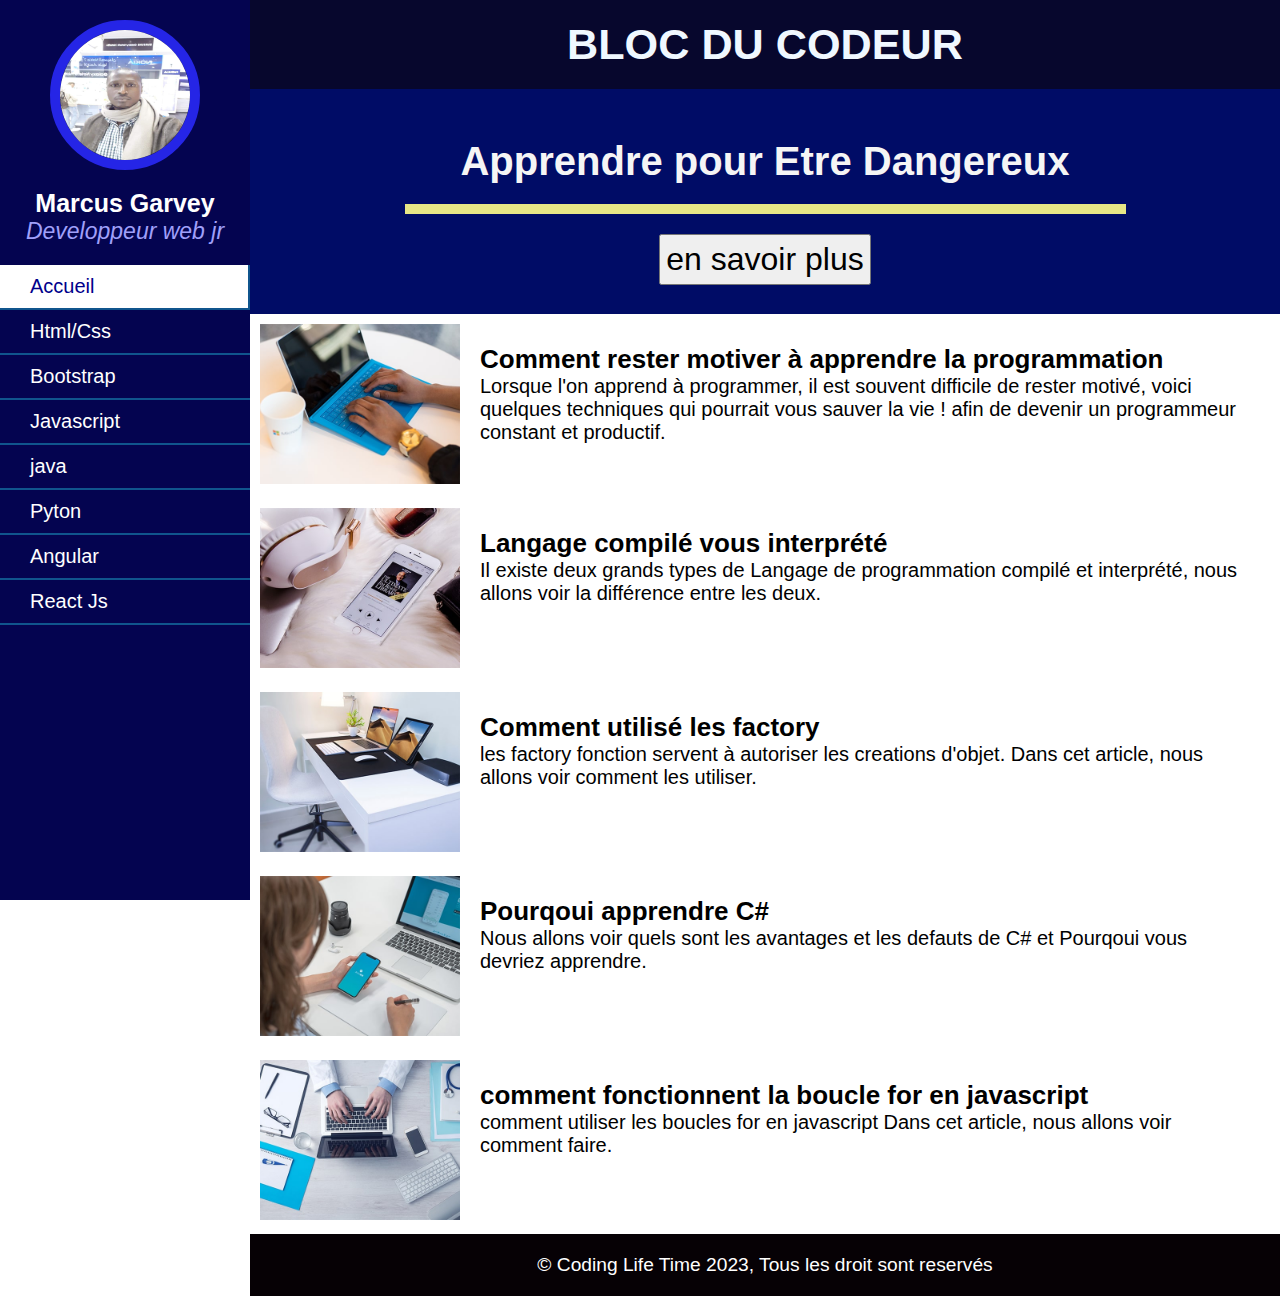
<file: marcus.html>
<!DOCTYPE html>
<html lang="zxx">
<head>
    <meta charset="UTF-8">
   
    <title>clshop-bloc codeur</title>
    <link rel="stylesheet" href="css/style1.css">
</head>
<body> 
   <div class="container">
    <!-- debut section menu lateral  -->
       <div class="sidebar">
     <!-- debut section profil blogeur  -->
        <div id="profil">
       <!-- photo de profil  -->
        <img src="images/blog/fode.jpg" alt="">
           <h3>Marcus Garvey</h3>
            <p>Developpeur web jr</p>
     </div>
     <!-- fin section profil du bloguer  -->

     <!-- debut section liste des elements  -->
        <ul>
            <li> <a href="#" class="active">Accueil</a></li>
            <li> <a href="#">Html/Css</a></li>
            <li> <a href="#">Bootstrap</a></li>
            <li> <a href="#">Javascript</a></li>
            <li> <a href="#">java</a></li>
            <li> <a href="#">Pyton</a></li>
            <li> <a href="#">Angular</a></li>
            <li> <a href="#">React Js</a></li>
        </ul>
            <!-- fin section liste des elements  -->
        </div>
            <!-- fin section menu lateral  -->

            <!-- debut section contenu blog  -->
            <section>
                <!-- debut entête blog  -->
                <header>
                    <h2><a href="#">BLOC DU CODEUR</a></h2>
                </header>
                <!-- fin entête du blog  -->

                <!-- debut section banniere -->
                
            <div class="banner">
                <div class="titre">
                    <h2>Apprendre pour Etre Dangereux</h2>
                </div>
                <div class="trait"></div>
                <div class="btn">
                    <button>en savoir plus</button>
                </div>
            </div>
               <!-- fin section banniere -->

               <!-- debut section des articles  -->
               <div class="articles">
                 <!-- debut article 1  -->
                 <article>
                      <div class="article">
                         <img src="images/blog/blog-1.jpg" alt="">
                      </div>
                      <div class="titre-article">
                        <h3>Comment rester motiver à apprendre la programmation</h3>
                        <p>
                            Lorsque l'on apprend à programmer, il est souvent 
                            difficile de rester motivé, voici quelques
                            techniques qui pourrait vous sauver la vie ! afin
                            de devenir un programmeur constant et productif.
                        </p>
                      </div>
                 </article>
                </div>
                  <!-- fin section des articles 1  -->
                  
                  <!-- debut  sectin des article 2  -->
                  <article>
                         <!-- debut article 2  -->
                         <div class="article">
                              <img src="images/blog/blog-2.jpg" alt="">
                         </div>
                         <div class="titre-article">
                         <h3>Langage compilé vous interprété</h3>
                         <p>
                            Il existe deux grands types de Langage de 
                            programmation compilé et interprété, nous
                            allons voir la différence entre les deux.
                         </p>
                    </div>
            </article>
                 <!-- fin article 2  -->

                 <!-- debut article 3  -->
                 <article>
                    <div class="article">
                          <img src="images/blog/blog-3.jpg" alt="">
                    </div> 
                     <div class="titre-article">
                        <h3>Comment utilisé les factory</h3>
                        <p>les factory fonction servent à autoriser les
                            creations d'objet. Dans cet article, nous allons
                            voir comment les utiliser.
                        </p>
                     </div>
                 </article> 
                 <!-- fin article 3  -->

                 <!-- debut article 4  -->
                 <article>
                    <div class="article">
                         <img src="images/blog/blog-4.jpg" alt="">
                    </div>
                    <div class="titre-article">
                         <h3>Pourqoui apprendre C#</h3>
                         <p>Nous allons voir quels sont les avantages et les
                            defauts de C# et Pourqoui vous devriez
                            apprendre.
                        </p>
                    </div>
                 </article>
                 <!-- fin article 4  -->

                 <!-- debut article 5  -->
                 <article>
                    <div class="article">
                        <img src="images/blog/blog-5.jpg" alt="">
                    </div>
                    <div class="titre-article">
                       <h3>comment fonctionnent 
						la boucle for en javascript</h3>
                        <p>comment utiliser les boucles for en javascript
							Dans cet article, nous allons voir comment 
							faire.
                        </p>
                    </div>
                 </article>
                 <!-- fin article 5  -->

                 <!-- debut section pied de page  -->
                 <div class="footer">
                    <p>&copy; Coding Life Time 2023, Tous les droit sont reservés</p>
                 </div>
                 <!-- fin section pied de page  -->
        </section>
    </div> 
 </body>
</html>
</file>
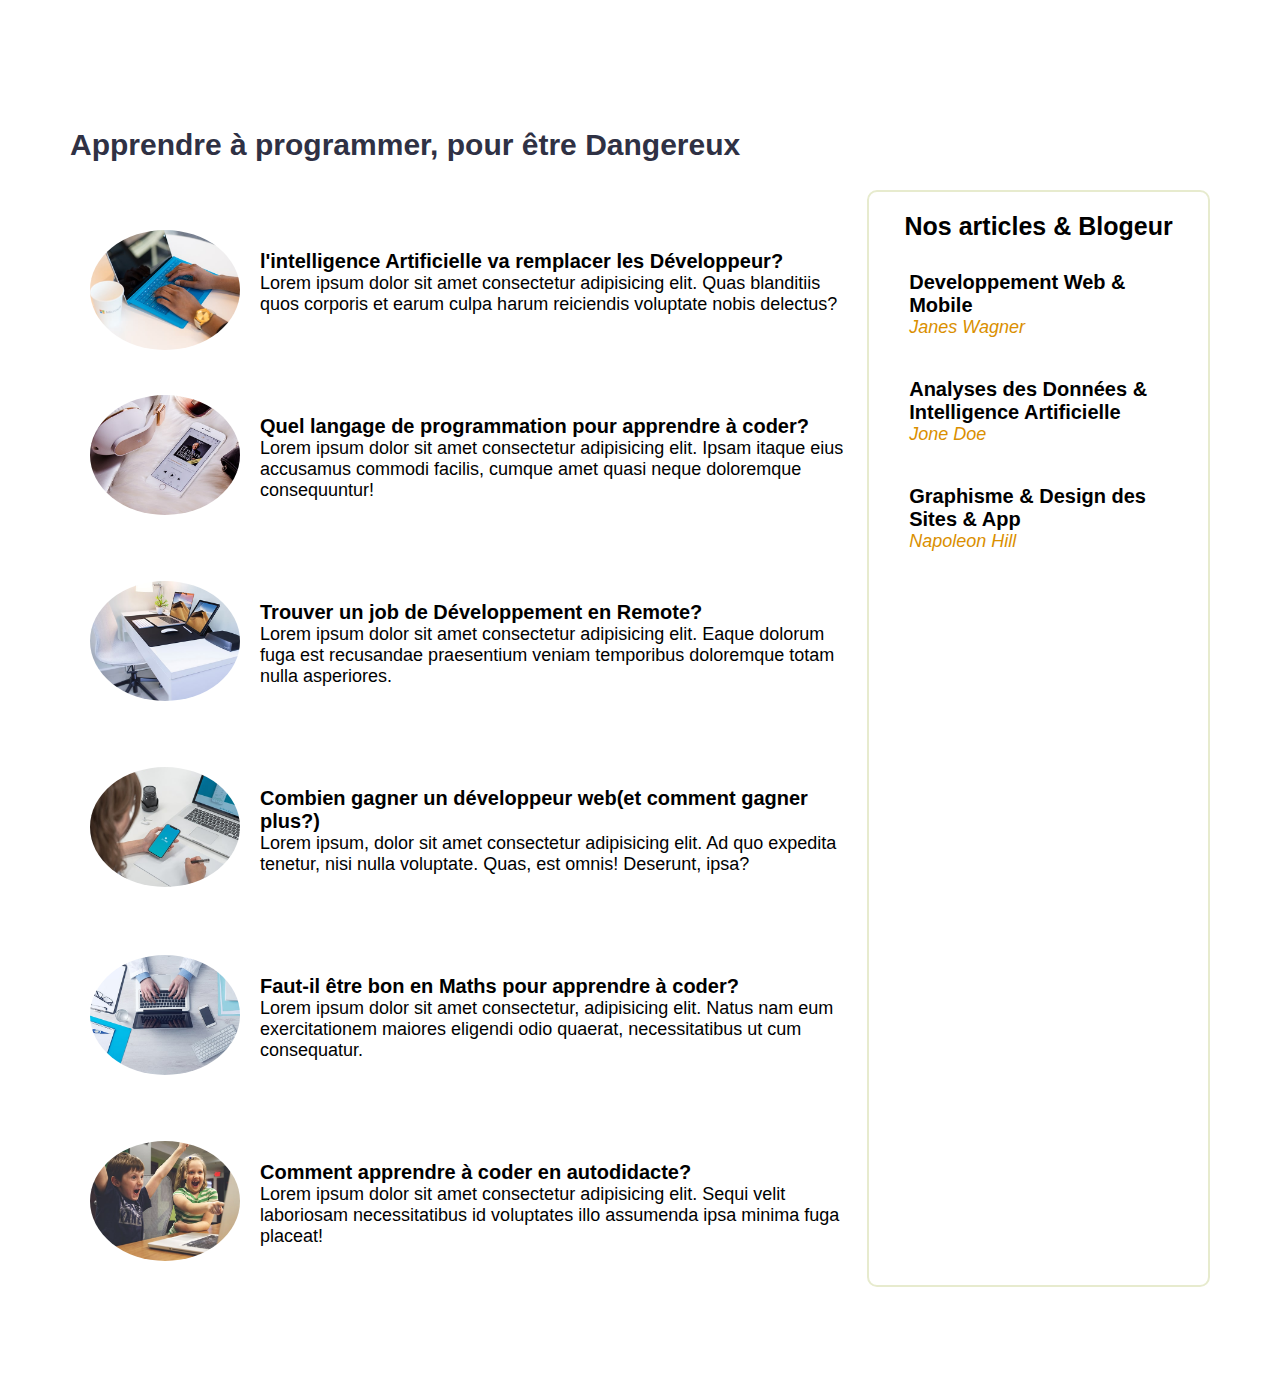
<file: programmation.html>
<!DOCTYPE html>
<html lang="zxx">

<head>
  <meta charset="UTF-8">
  <meta http-equiv="X-UA-Compatible" content="IE=edge">
  <meta name="viewport" content="width=device-width, initial-scale=1.0">
  <title>Developpement Web</title>
  <link rel="stylesheet" href="css/style-blog.css">
</head>

<body>
  <section>
    <div class="container">
      <div class="titre">
        <h1>Apprendre à programmer, pour être Dangereux</h1>
      </div>
      <!-- Debut section gauche  -->
      <div class="main">
        <div class="gauche">
          <div class="carte">
           <img src="images/blog/blog-1.jpg" alt="">
           <h2>l'intelligence Artificielle va remplacer les Développeur?</h2>
           <p>Lorem ipsum dolor sit amet consectetur adipisicing elit. Quas blanditiis quos corporis et earum culpa harum reiciendis voluptate nobis delectus?</p>
          </div>
          <div class="carte">
           <img src="images/blog/blog-2.jpg" alt="">
           <h2>Quel langage de programmation pour apprendre à coder?</h2>
           <p>Lorem ipsum dolor sit amet consectetur adipisicing elit. Ipsam itaque eius accusamus commodi facilis, cumque amet quasi neque doloremque consequuntur!</p>
          </div>
          <div class="carte">
           <img src="images/blog/blog-3.jpg" alt="">
           <h2>Trouver un job de Développement en Remote?</h2>
           <p>Lorem ipsum dolor sit amet consectetur adipisicing elit. Eaque dolorum fuga est recusandae praesentium veniam temporibus doloremque totam nulla asperiores.</p>
          </div>
          <div class="carte">
           <img src="images/blog/blog-4.jpg" alt="">
           <h2>Combien gagner un développeur web(et comment gagner plus?)</h2>
           <p>Lorem ipsum, dolor sit amet consectetur adipisicing elit. Ad quo expedita tenetur, nisi nulla voluptate. Quas, est omnis! Deserunt, ipsa?</p>
          </div>
          <div class="carte">
           <img src="images/blog/blog-5.jpg" alt="">
           <h2>Faut-il être bon en Maths pour apprendre à coder?</h2>
           <p>Lorem ipsum dolor sit amet consectetur, adipisicing elit. Natus nam eum exercitationem maiores eligendi odio quaerat, necessitatibus ut cum consequatur.</p>
          </div>
          <div class="carte">
           <img src="images/blog/blog-6.jpg" alt="">
           <h2>Comment apprendre à coder en autodidacte?</h2>
           <p>Lorem ipsum dolor sit amet consectetur adipisicing elit. Sequi velit laboriosam necessitatibus id voluptates illo assumenda ipsa minima fuga placeat!</p>
          </div>
       </div>
        <!-- Fin section gauche  -->
   
        <!-- Debut section droite  -->
        <div class="droite">
         <h1>Nos articles &  Blogeur</h1>
         <div class="liste">
           <h3>Developpement Web & Mobile</h3>
           <p>Janes Wagner</p>
         </div>                                          
         <div class="liste">
           <h3>Analyses des Données & Intelligence 
               Artificielle</h3>
               <p>Jone Doe</p>
         </div>
         <div class="liste">
           <h3>Graphisme & Design des Sites & App</h3>
           <p>Napoleon Hill</p>
         </div>
        </div>
        <!-- Fin section droite  -->
      </div>
    </div>
  </section>
</body>

</html>
</file>
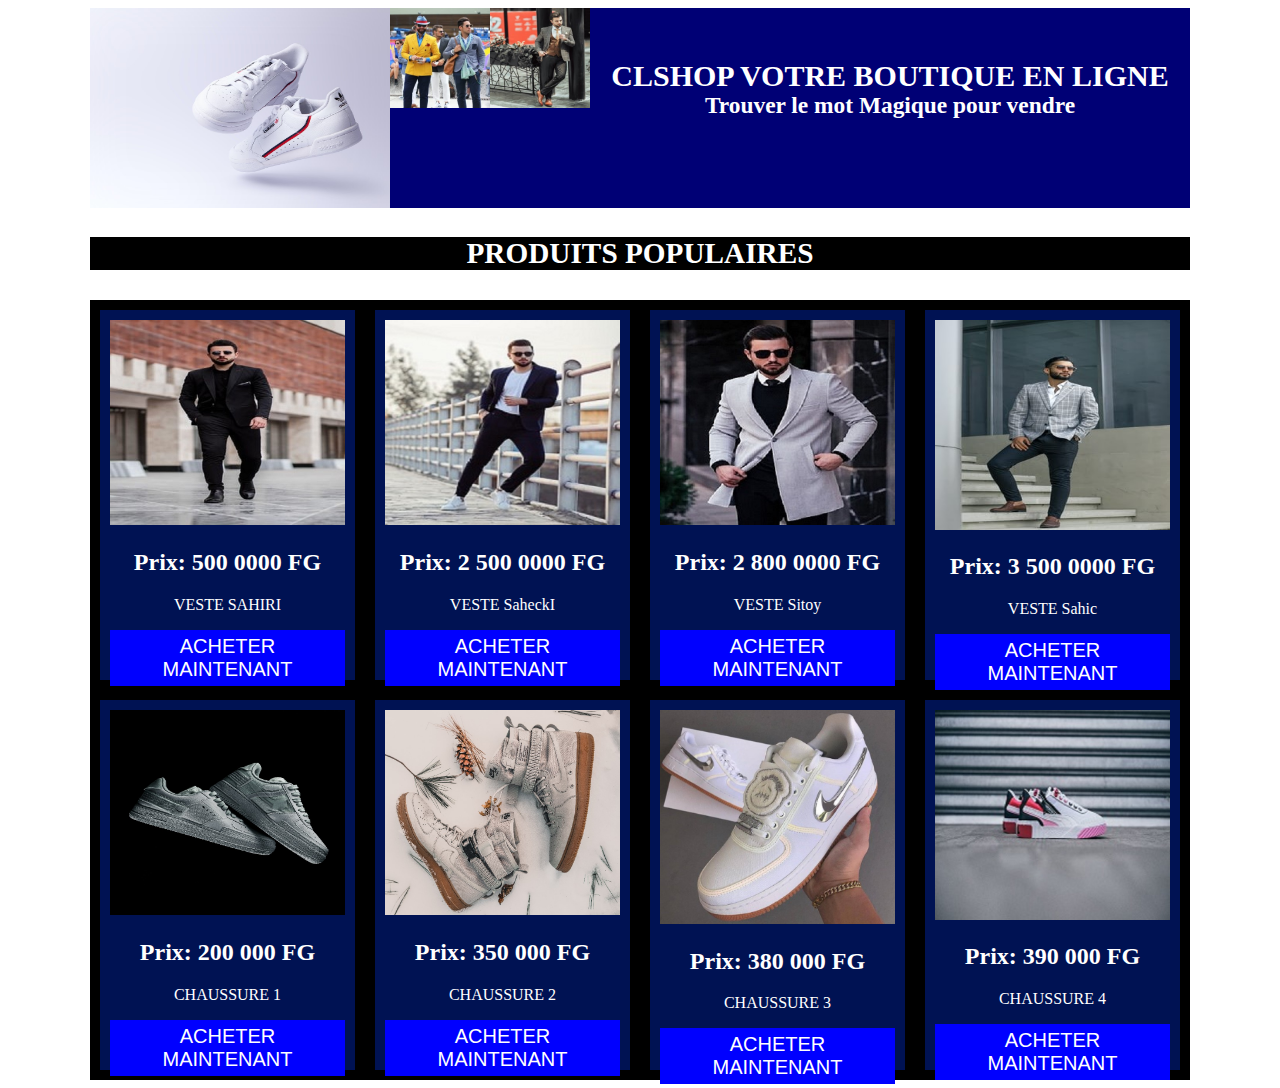
<file: shop.html>
<!DOCTYPE html> 
<html>
<head>
	<title> Clshop - Boutique en ligne</title>
	<meta charset="utf-8">	

	<style>
		.petite-image{
	         width: 100px;
	         float: left;
		}
		#bloc-principal{
			background-color: #000075;
			color: #FFF;
		}
		#bloc-titre{
			text-align: center;
			padding-top: 40px;
			line-height: 5px;
			font-size: 20px;
		}
		#bloc-produit{
			background-color: #000;
			color: white;
			font-size: 25px;
			text-transform: uppercase;
			text-align: center;
			
		}
		#produit{
			background-color: #000;
            color: #FFF;
		}

		.liste{
			height: 350px;
			width: 235px;
			background-color: #001253;
			float: left;
			margin: 10px;
			padding: 10px;
			text-align: center;
		}
        
        .image-liste img{
        	width: 100%
        }

        .liste button {
        	background-color: blue;
        	color: white;
        	font-size: 20px;
        	border: none;
        	padding: 5px;
        	cursor: pointer;
        }

        #chaussure{
        	background-color: #000;
        	color: #FFF;

            }

        .liste{
        	height: 350px;
        	width: 235px;
        	background-color: #001253;
        	float: left;
        	margin: 10px;
        	padding: 10px;
        	text-align: center;
        }

         .image-chaussure img{
         	width: 100%
                }

          .liste button{
          	background-color: blue;
          	color: white;
          	font-size: 20px;
          	border: none;
          	cursor: pointer;
          }
	</style>
</head>
<body>
 <main  style="width: 1100px; margin: auto;">

 	<!-- Debut section bloc principal -->

 	<div id="bloc-principal">
 		<img src="images/c2.jpg" style="width: 300px; height: 200px; float: left;">

		   <img src="images/v10.jpeg" class="petite-image"> 
		     <img src="images/v11.jpeg" class="petite-image"> 
		
		       <div id="bloc-titre"> 
			     <h2 style="text-transform: uppercase; ">Clshop votre boutique en ligne</h2>
			       <h3>Trouver le mot Magique pour vendre </h3>
		             </div><br style="clear: both;">
 	             </div>

 	<!-- Fin section bloc principal -->

 	<!-- Debut section produits populaires -->

     <div id="bloc-produit">
     	<h3>Produits Populaires</h3>
     	
     </div>
 	<!-- Fin section produits populaires -->

 	<!-- Debut section liste Produits -->

 	<div id="produit">
 		<div class="liste">
 			<div class="image-liste">
          		<img src="images/v2.jpeg" alt="IMAGE VESTE">
 			</div>
	 		<div class="prix">
	 			<h2>Prix: 500 0000 FG</h2>
	 			  <p>VESTE SAHIRI</p>
	 			    <button>ACHETER MAINTENANT</button>
	 		   </div>
 		     </div>
 	
 		      <div class="liste">
 			    <div class="image-liste">
          		  <img src="images/v3.jpeg" alt="IMAGE VESTE">
 			       </div>

	 		        <div class="prix">
	 			<h2>Prix: 2 500 0000 FG</h2>
	 			<p>VESTE SaheckI</p>
	 			<button>ACHETER MAINTENANT</button>
	 		</div>
 		</div>	
 			
 		      <div class="liste">
 			      <div class="image-liste">
          		    <img src="images/v4.jpeg" alt="IMAGE VESTE">
 			          </div>

	 		        <div class="prix">
	 			       <h2>Prix: 2 800 0000 FG</h2>
	 			         <p>VESTE Sitoy</p>
	 			           <button>ACHETER MAINTENANT</button>
	 		                </div>
 		                      </div>	


 		              <div class="liste">
 			             <div class="image-liste">
        	                <img src="images/v5.jpeg" alt="IMAGE VESTE" style="height: 210px;">
 			                  </div>

	 		       <div class="prix">
	 			     <h2>Prix: 3 500 0000 FG</h2>
	 			       <p>VESTE Sahic</p>
	 			         <button>ACHETER MAINTENANT</button>
	 		           </div>
 		             </div>
 		       <br style="clear: both;">	
        </div>

    	<!-- fin section liste produit -->

 	         <!-- DEBUT SECTION CHAUSSURES -->
 	       
 	       <div id="chaussure">

 	       	<div class="liste">
 	       		<div class="image-chaussure">
 	       			<img src="images/c8.jpg" alt="IMAGE CHAUSSURE">
 	       			   </div>
 	       			<div class="prix">
 	       				<h2>Prix: 200 000 FG</h2>
 	       				<p>CHAUSSURE 1</p>
 	       				 <button>ACHETER MAINTENANT</button>
 	       		</div>
 	       		
 	       	</div>

 	       	   <div class="liste">
 	       	   	<div class="image-chaussure">
 	       	   		<img src="images/c13.jpg" alt="IMAGE CHAUSSURE">
 	       	   		  </div>
 	       	   		  <div class="prix">

 	       	   		  	<h2>Prix: 350 000 FG</h2>
 	       	   		  	   <p>CHAUSSURE 2</p>
                             <button>ACHETER MAINTENANT</button>
 	       	   		</div>
 	       	   </div>

 	       	   <div class="liste">
 	       	      <div class="image-chaussure">
 	       	      	 <img src="images/c15.png" alt="IMAGE CHAUSSURE">
 	       	      	   </div> 
 	       	      	      <div class="prix">
 	       	      	      	<h2>Prix: 380 000 FG</h2>
 	       	      	      	  <p>CHAUSSURE 3</p>
 	       	      	      	     <button>ACHETER MAINTENANT</button>
 	       	      	      </div>
 	       	          </div>

 	       	          <div class="liste">
 	       	          	<div class="image-chaussure">
 	       	          		<img src="images/c3.jpg" alt="IMAGE CHAUSSURE" style="height: 210px;">
 	       	          		  </div>

 	       	          		<div class="prix">
 	       	          		   <h2>Prix: 390 000 FG</h2>
 	       	          		  	 <p>CHAUSSURE 4</p>
 	       	          		  	   <button>ACHETER MAINTENANT</button>
 	       	          </div>
 	       	          	
 	       	      </div>
 	       	      <br style="clear: both;">
 	       </div>
 	<!-- FIN SECTION CHAUSSURES -->

 </main>
</body>
</html>
</file>
<file: css/style.css>
/*INITIALISE VOTRE PAGE*/
*{
	list-style: none;
	text-decoration: none;
	box-sizing: border-box;
	margin: 0;
	padding: 0;
}
body{
	font-family: arial, helvetica, sans-serif;
}
/*DESIGN DU MENU LATERAL*/
.sidebar{
	width: 250px;
	height: 100%;
	position: fixed;
	background-color: rgb(4, 4, 80);
	padding: 20px 0px;
}

#profil img{
	width: 150px;
	height: 150px;
	border-radius: 50%;
	border: 10px solid rgb(37, 37, 230);
}
#profil{
	text-align: center;
	color: #FFF;
}
#profil h3{
	font-size: 25px;
	margin-top: 15px;
}
#profil p{
	font-size: 23px;
	color: rgb(160, 160, 250);
	font-style: italic;
	margin-bottom: 20px;
}
.sidebar ul li a{
	color: #FFF;
	display: block;
	padding: 10px 30px;
	font-size: 20px;
	border-bottom: 2px solid #10558D;
}
.sidebar ul li a:hover, .active{
	background-color: #FFF;
	color: darkblue !important;
	border-right: 2px solid #10558D;
}
  /*design de la section*/
  section{
  	width: cal(100%-250px);
  	margin-left: 250px;
  }

  header{
  	background-color: rgb(7, 7, 45);
  	display: flex;
  	justify-content: center;
  	align-items: center;
  	padding: 20px;
  }
  header a{
  	color: aliceblue;
  	font-size: 1.8em;
  }
  /*design de la banniere*/
  .banner{
  	height: 225px;
  	background-color: #000c66;
  	color: #D1D1D1;
  }
  .titre h2{
  	text-align: center;
  	font-size: 2.5em;
  	padding-top: 50px;
  	color: whitesmoke;
  }
  .trait{
  	height: 10px;
  	background-color: rgb(231, 231, 134);
  	width: 70%;
  	margin: 20px auto;
  }
  .btn{
  	text-align: center;
      }
  .btn button{
  	font-size: 2em;
  	padding: 5px;
  }
  /*design de l'article 1*/
  article{
	display: flex;
	padding: 10px;
  }
  article img{
	width: 200px;
  }
  .titre-article{
	padding: 20px;
	font-size: 20px;
  }
  .titre-article h3{
	font-size: 1.3em;
  }
  /* deign du pied de page  */
  .footer{
	background-color: #060105;
	color: #FFF;
	text-align: center;
	font-size: 1.2em;
	padding: 20px;
  }
</file>
<file: css/style-form.css>
/* initialisation de la page  */
*{
    padding: 0;
    margin: 0;
    box-sizing: border-box;
    text-decoration: none;
}
.container{
    width: 100%;
    height: 100vh;
    display: flex;
    justify-content: center;
    align-items: center;
    background-color: rgb(12, 0, 22);
}
/* design du formulaire  */
form{
    background-color: rgb(30, 5, 50);
    width: 90%;
    max-width: 450px;
    border: 2px solid rgb(110, 110, 110);
    padding: 40px;
    border-radius: 10px;
}
form h2{
    text-align: center;
    color: rgb(216, 161, 203);
    text-transform: uppercase;
    font-size: 1.5em;
}
.username{
    margin-top: 50px;
    margin-bottom: 30px;
}
input{
    width: 100%;
    font-size: 1.5em;
    padding: 20px;
    background-color: rgb(26, 1, 34);
    color: rgb(131, 116, 144);
    border: 1px solid rgb(131, 116, 144);
    border-radius: 15px;
}
.lien{
    text-align: center;
    margin-top: 30px;
    margin-bottom: 30px;
}
.lien a{
    color: #FFF;
    font-size: 1.5em;
}
.btn button{
    width: 100%;
    font-size: 1.5em;
    padding: 15px;
    background-color: rgb(129, 0, 127);
    color: #FFF;
    border: none;
    border-radius: 15px;
    cursor: pointer;
    
}
</file>
<file: css/style-devoir.css>
/* initialisation de la page  */
*{
  padding: 0;
  margin: 0;
  box-sizing: border-box;
  text-decoration: none;
}
.container{
    width: 100%;
    height: 100vh;
    display: flex;
    justify-content: center;
    align-items: center;
    background-color: rgb(112, 69, 153);
}
/* design du formulaire  */
img{
    width: 150px;
    height: 150px;
    border-radius: 50%;
    border: 10px solid rgba(4, 4, 109, 0.925);
    }
form{
    background-color: #ded1e9;
    width: 100%;
    max-width: 450px;
    border: 2px solid rgb(110, 110, 110);
    padding: 40px;
    border-radius: 10px;
}
form > div{
    width: 100%;
    display: flex;
    justify-content: center;
    margin-bottom: 14px;
}


.username{
    margin-top: 50px;
    margin-bottom: 30px;
}
input{
    width: 100%;
    font-size: 1.5em;
    padding: 10px;
    border-radius: 20px;
    
}
.lien{
    margin-top: 10px;
    margin-bottom: 5px;
    width: 100%;
    display: flex;
    flex-direction: row;
    
   
}
.lien div:first-child{
    width: 180px;
    display: flex;
    flex-direction: row;
}
.lien div:last-child{
    flex:1;
    display: flex;
    align-items: center;
}
.lien input{
    width:20px;
    
}
.lien a{
    color: #0c061d;
    font-size: 1em;
    padding: 10px;
}
.btn button{
    width: 100%;
    font-size: 1.5em;
    padding: 25px;
    background-color: rgba(4, 21, 117, 0.788);
    color: #FFF;
    border: none;
    border-radius: 15px;
    cursor: pointer;
}
</file>
<file: css/style1.css>
/*initialise votre page*/
*{list-style: none;
  text-decoration: none;
  box-sizing: border-box;
  margin: 0;
  padding: 0;
}
body{
    font-family: Arial, Helvetica, sans-serif;
}
/*DESIGN DU MENU LATERAL*/
.sidebar{
    width: 250px;
    height: 100%;
    position: fixed;
    background-color: rgb(4, 4, 80);
    padding: 20px 0px;
}
#profil img{
    width: 150px;
    height: 150px;
    border-radius: 50%;
    border: 10px solid rgb(37, 37, 230);
}
#profil{
    text-align: center;
    color: #FFF;
}
#profil h3{
    font-size: 25px;
    margin-top: 15px;
}
#profil p{
    font-size: 23px;
    color: rgb(160, 160,  250);
    font-style: italic;
    margin-bottom: 20px;
}
.sidebar ul li a{
    color: #FFF;
    display: block;
    padding: 10px 30px;
    font-size: 20px;
    border-bottom: 2px solid #10558D;
}
.sidebar ul li a:hover, .active{
    background-color: #FFF;
    color: darkblue !important;
    border-right: 2px solid #10558D;
}
/*design de la section*/
section{
    width: calc(100%-250px);
    margin-left: 250px;
}
header{
    background-color: rgb(7,  7,  45);
    display: flex;
    justify-content: center;
    align-items: center;
    padding: 20px;
}
header a{
    color: aliceblue;
    font-size: 1.8em;
}
/*design de la bannière*/
.banner{
    height: 225px;
    background-color: #000c66;
    color: #D1D1D1;
}
.titre h2{
    text-align: center;
    font-size: 2.5em;
    padding-top: 50px;
    color: whitesmoke;
}
.trait{
    height: 10px;
    background-color: rgb(231, 231, 134);
    width: 70%;
    margin: 20px auto;
}
.btn{
    text-align: center;
}
.btn button{
    font-size: 2em;
    padding: 5px;
}
/*design de l'article*/
article{
    display: flex;
    padding: 10px;
}
article img{
    width: 200px;
}
.titre-article{
    padding: 20px;
    font-size: 20px;
}
.titre-article h3{
font-size: 1.3em;
}
/* design du pied de page  */
.footer{
    background-color: #060105;
    color: #FFF;
    text-align: center;
    font-size: 1.2em;
    padding: 20px;
}
</file>
<file: css/style-blog.css>
/* initialisation de la page  */
*{
    margin: 0;
    padding: 0;
    box-sizing: border-box;
}
body{
    --couleur-1: #2F3144;
    --couleur-2: white;
    --couleur-3: #FFBC00;
    --couleur-4: #DA8F00;
    --couleur-5:  #E7EBCE;
    --couleur-6: #F1F2F7;
}
section{
    font-size: 10px;
    font-family: Arial, Helvetica, sans-serif;
    min-height: 100vh;
    width: 100%;
    background-color: var(--couleur-2);
    display: flex;
    align-items: center;
    justify-content: center;
}
.container{
    padding: 100px 30px;
    width: 100%;
    max-width: 1200px;
}
.titre h1{
    font-size: 30px;
    font-weight: 700;
    line-height: 3;
    color: var(--couleur-1);
}
.main{
    display: flex;
}
.carte{
    width: 100%;
    padding: 40px 20px;
}
.carte img{
    width: 150px;
    border-radius: 50%;
    float: left;
    margin-right: 20px;
}
.carte h2{
    font-size: 20px;
    margin-top: 20px;
}
.carte p{
    font-size: 18px;
}
.droite{
    border: 2px solid var(--couleur-5);
    padding: 20px;
    border-radius: 10px;
}
.droite h1{
    font-size: 25px;
    text-align: center;
    font-weight: 700;
}
.liste{
    padding: 10px 20px;
    margin-top: 20px;
}
.liste h3{
    font-size: 20px;
    font-weight: 700;
}
.liste p{
    font-size: 18px;
    font-weight: 500;
    font-style: italic;
    color: var(--couleur-4);
}
.liste:hover{
    background-color: var(--couleur-3);
    cursor: pointer;
    border-radius: 10px;
    color: var(--couleur-1);
}
</file>
